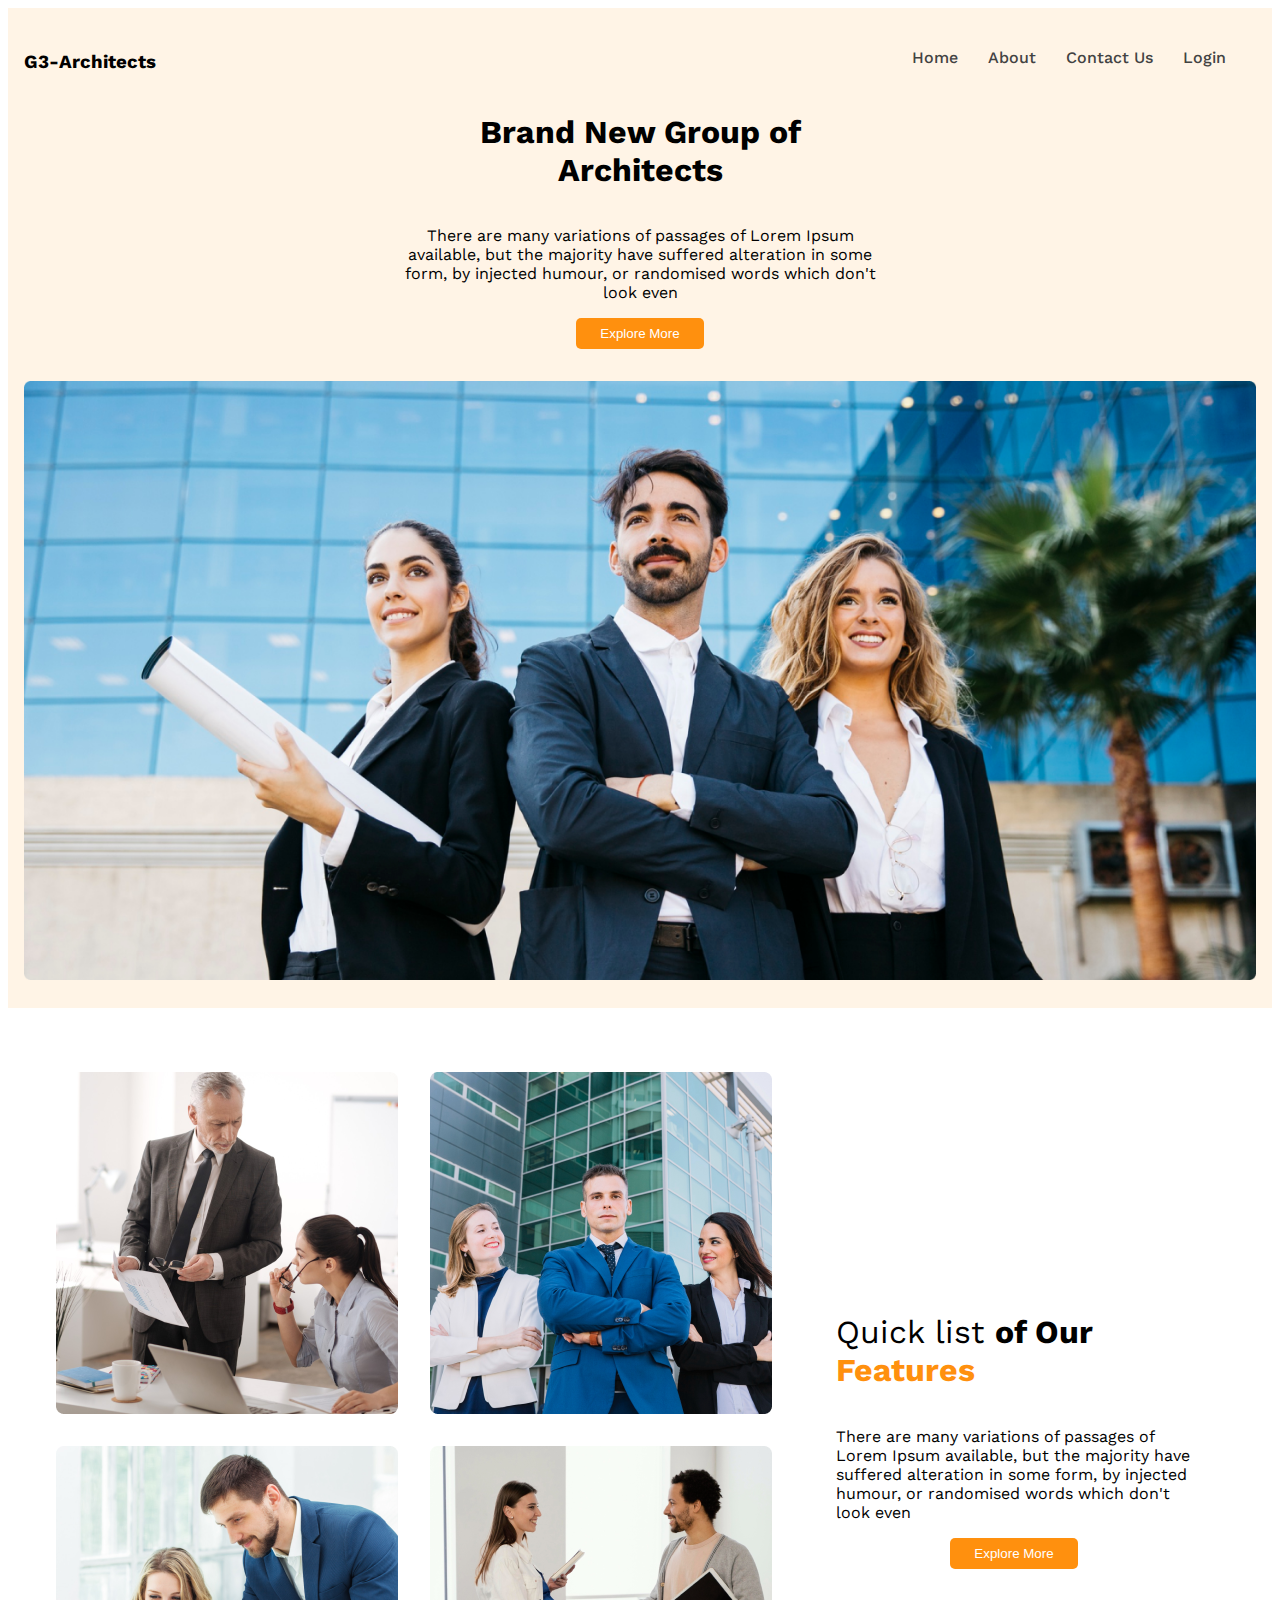
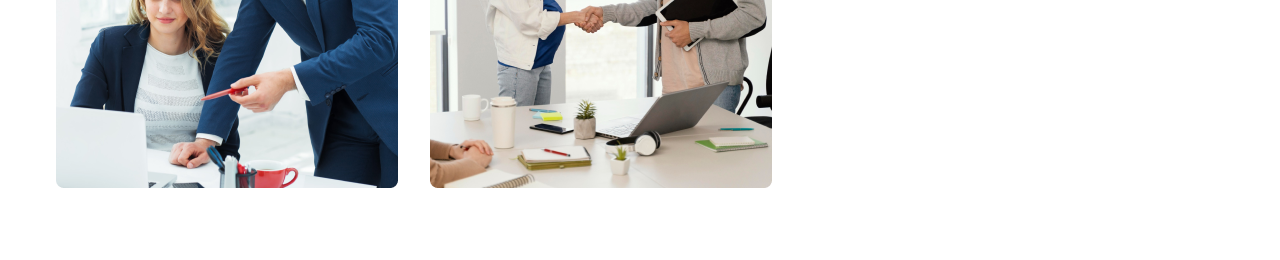
<file: index.html>
<!DOCTYPE html>
<html lang="en">

<head>
    <meta charset="UTF-8">
    <meta name="viewport" content="width=device-width, initial-scale=1.0">
    <title>G3 Architects</title>
    <link rel="stylesheet" href="styles/style.css">
</head>

<body class="work-sans-font">
    <header class="text-bg-light">
        <nav class="navbar display-flex">
            <h3 class="brand 45px">G3-Architects</h3>
            <ul class="nav-links display-flex">
                <li class="nav-item"><a href="" class="nav-link text-gray">Home</a></li>
                <li class="nav-item"><a href="" class="nav-link text-gray">About</a></li>
                <li class="nav-item"><a href="" class="nav-link text-gray">Contact Us</a></li>
                <li class="nav-item"><a href="" class="nav-link text-gray">Login</a></li>
            </ul>
        </nav>
        <div class="banner display-flex">
            <div class="baner-section display-flex">
                <h1 class="banner-tittle">Brand New  Group of Architects </h1>
                <p class="banner-description">There are many variations of passages of Lorem Ipsum available, but the majority have suffered alteration in some form, by injected humour, or randomised words which don't look even</p>
                <button class="banner-button bg-primary">Explore More</button>
            </div>
            <div>
                <img class="banner-img" src="images/banner.png" alt="">
            </div>
        </div>

    </header>

    <main>
      <!-- team section -->
      <section class="team">
         <div class="team-section">
           <img src="images/team1.png" alt="" />
        <img src="images/team2.png" alt="" />
        <img src="images/team3.png" alt="" />
        <img src="images/team4.png" alt="" />
         </div>
         <div class="team-right">
           <h1><span class=" halka">Quick list </span>of Our 
 <span class="orange">Features</span> </h1>
<p>There are many variations of passages of Lorem Ipsum available, 
but the majority have suffered alteration in some form, by injected 
humour, or randomised words which don't look even</p>
<button class="banner-button bg-primary"">
  Explore More
</button>
         </div>

      </section>

    </main>
    <footer>

    </footer>
</body>

</html>
</file>
<file: styles/style.css>
@import url('https://fonts.googleapis.com/css2?family=Work+Sans:ital,wght@0,100..900;1,100..900&display=swap');
.work-sans-font {
    font-family: "Work Sans", serif;
    font-optical-sizing: auto;
    font-weight: 400;
    font-style: normal;
  }

  /* Shared style  */
.display-flex{
    display: flex;
}

.text-gray{
    color: #424242;
}


.text-bg-light{
    background-color: rgba(255, 144, 14, 0.1);
}
  /* Header style */

  /* Navbar Style */

  .navbar{
    justify-content: space-between;
  }
  .nav-item{
    list-style: none;
    margin-right: 30px;
  }
  .nav-link{
    text-decoration: none;
    font-weight: 500;

  }
  .navbar , .banner{
    max-width: 1440px;
    margin: 0 auto;
  }


  header{
    padding: 1.5rem 1rem;
  }

  /* navbar tittle */
  .nav-title {
    font-weight: 700;
    font-size: 3rem;
  }

.baner-section{
    width: 30rem;
    flex-direction: column;
    justify-content: center;
    align-items: center;
   
}
.banner{
    /* flex-direction: column; */
    justify-content: center;
    flex-direction: column;
    align-items: center;
    text-align: center;
}
.bg-primary{
    background-color: rgb(255, 144, 14);
    border: none;
    border-radius: 5px;
}
.banner-button{
    padding: .50rem 1.5rem;
    color: white;
}
.banner-img{
    max-width: 100%;
    padding: 0;
    padding-top: 2rem;
}

.team{
  padding: 4rem 3rem;
  display: flex;
  gap: 2rem;
  justify-content: center
  align-content: center;
}
.team-section{
  display: grid; 
  gap: 2rem;
  justify-content: center
  align-items: center;
  grid-template-columns: auto auto ;
}
.team-right{
  display: flex;
  padding: 2rem;
  flex-direction: column;
  justify-content: center;
  align-items: center;
}
.orange{
  color: rgb(255, 144, 14);
}
.halka{
  font-weight: 400;
}
















  @media screen and (max-width: 576px) {
    .header{
        padding: .5rem 1rem;
      }
    .nav-links, .navbar{
        flex-direction: column;
        justify-content: center;
       
        align-items: center;
       
    }

.baner-section{
    width: 20rem;
    flex-direction: column;
    justify-content: center;
    align-items: center;
   
}
.team-section{
  display: grid; 
  gap: 1rem;
  justify-content: center
  align-items: center;
  grid-template-columns: auto auto ;
}
    .team-section > img{
      width: 10rem;
      
    }
    
    .team{
      padding: 2rem 1rem;
      flex-direction:column;
    }
    .team-right{
      padding: 1rem;
  display: flex
  flex-direction: column
  justify-content: center
  align-items: center;
}
  }

  /* Banner End */
</file>
